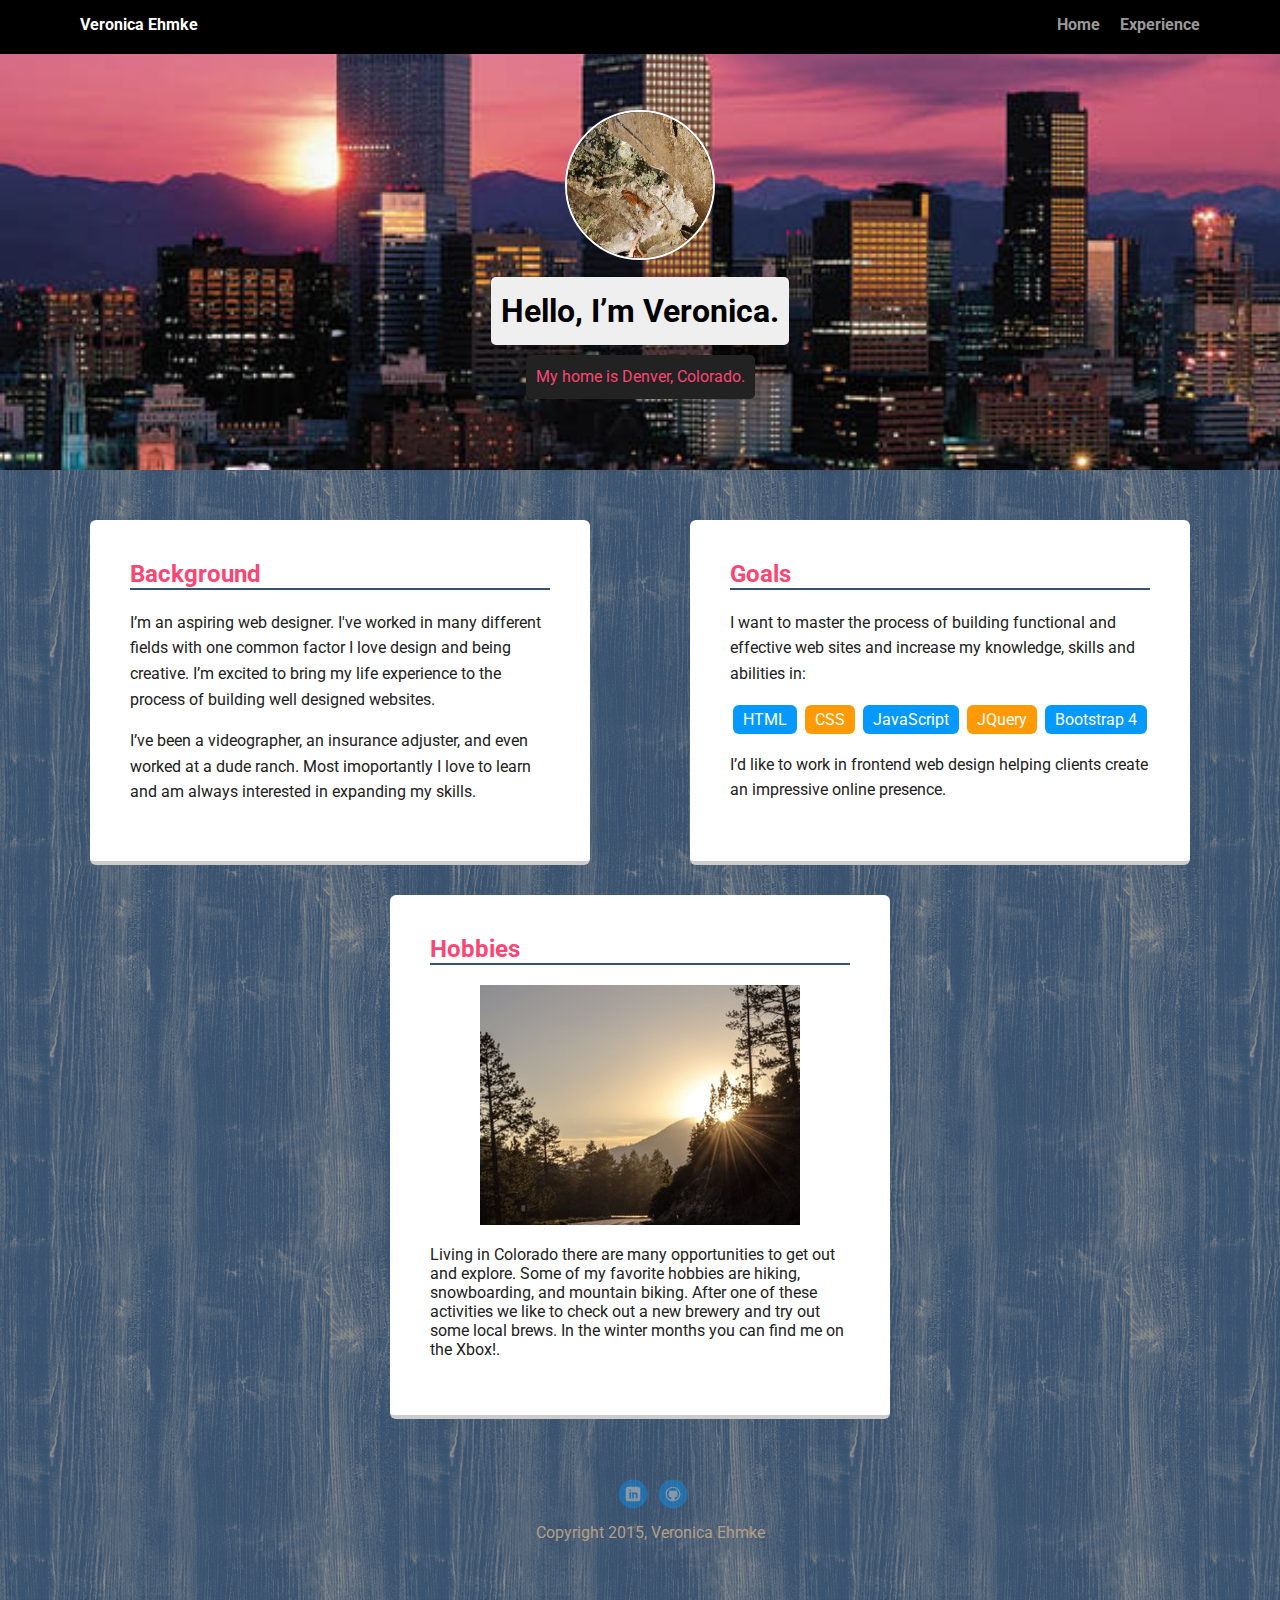
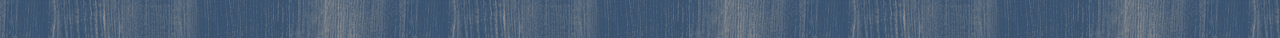
<file: portfolio_update_v1/index.html>
<!doctype html>
<html lang="en">
<head>
  <meta charset="utf-8">
  <title>Veronica Ehmke's Profile</title>
  <meta name="viewport" content="width=device-width, initial-scale=1.0">
  <link rel="stylesheet" href="styles.css">
  <link href="https://fonts.googleapis.com/css?family=Muli%7CRoboto:400,300,500,700,900" rel="stylesheet"></head>
  <body>

    <div class="main-nav">
        <ul class="nav">
          <li class="name">Veronica Ehmke</li>
          <li><a href="index.html">Home</a></li>
          <li><a href="experience.html">Experience</a></li>
        </ul>
    </div>

    <header>
      <img src="images/placeimg_640_480_people.jpg" alt="Photo of Veronica Ehmke" class="profile-image">
      <h1 class="tag name">Hello, I’m Veronica.</h1>
      <p class="tag location">My home is Denver, Colorado.</p>
    </header>

    <main class="flex">
      <div class="card">
        <h2>Background</h2>
        <p>I’m an aspiring web designer. I've worked in many different fields with one common factor I love design and being creative.  I’m excited to bring my life experience to the process of building well designed websites.</p>
        <p>I’ve been a videographer, an insurance adjuster, and even worked at a dude ranch.  Most imoportantly I love to learn and am always interested in expanding my skills.</p>
      </div>

      <div class="card">
        <h2>Goals</h2>
        <p>I want to master the process of building functional and effective web sites and increase my knowledge, skills and abilities in:</p>
        <ul class="skills">
          <li>HTML</li>
          <li>CSS</li>
          <li>JavaScript</li>
          <li>JQuery</li>
          <li>Bootstrap 4</li>
        </ul>
        <p>I’d like to work in frontend web design helping clients create an impressive online presence.</p>
      </div>
    </main>
    <div class= "hobbies">
    <h2>Hobbies</h2>
    <img src= "images/nature.jpg" alt= "mountain scenery" class= "mountains">
    <p>Living in Colorado there are many opportunities to get out and explore. Some of my favorite hobbies are hiking, snowboarding, and mountain biking.
      After one of these activities we like to check out a new brewery and try out some local brews. In the winter months you can find me on the Xbox!.</p>
    </div>
    <footer>
      <ul>
        <li><a href="https://www.linkedin.com/in/veronica-ehmke-1228a0161" target= "_blank" class="social linkedin">LinkedIn</a></li>
        <li><a href="https://github.com/VeronicaE12" target= "_blank" class="social github">Github</a></li>
      </ul>
      <p class="copyright">Copyright 2015, Veronica Ehmke</p>
    </footer>
  </body>
  </html>
</file>
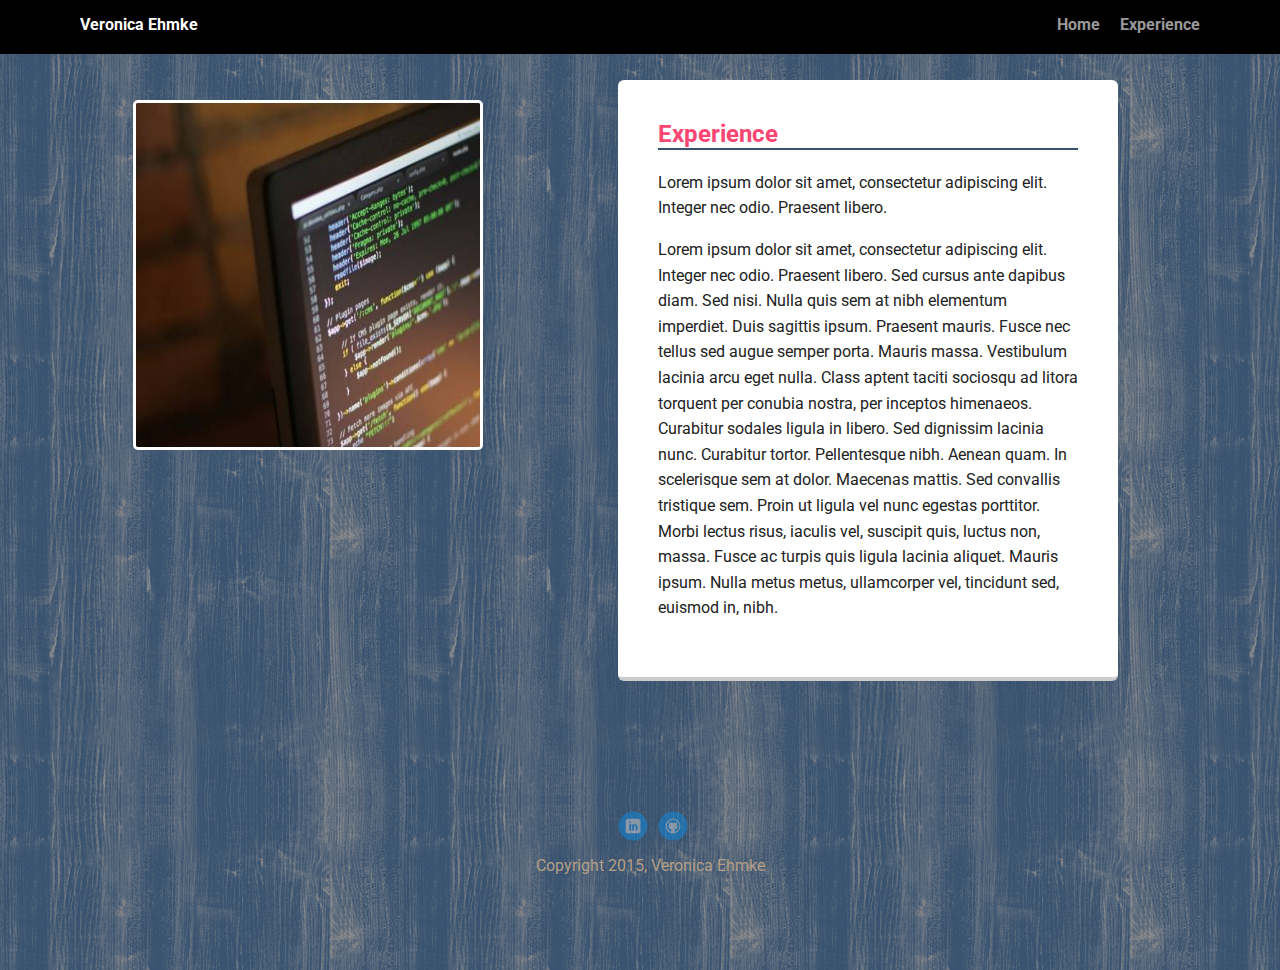
<file: portfolio_update_v1/experience.html>
<!DOCTYPE html>
<html lang="en" dir="ltr">
  <head>
    <meta charset="utf-8">
    <title>Experience</title>
    <meta name="viewport" content="width=device-width, initial-scale=1.0">
    <link rel="stylesheet" href="styles.css">
    <link href="https://fonts.googleapis.com/css?family=Muli%7CRoboto:400,300,500,700,900" rel="stylesheet">
  </head>
  <body>
    <div class="main-nav">
        <ul class="nav">
          <li class="name">Veronica Ehmke</li>
          <li><a href="index.html">Home</a></li>
          <li><a href="experience.html">Experience</a></li>
        </ul>
    </div>

    <main class="flex pastProject">
        <img src="images/project.jpg" alt="computer screen coding" class= "project">
      <div class="card">
        <h2>Experience</h2>
        <p>Lorem ipsum dolor sit amet, consectetur adipiscing elit. Integer nec odio. Praesent libero. </p>
        <p>Lorem ipsum dolor sit amet, consectetur adipiscing elit. Integer nec odio. Praesent libero. Sed cursus ante dapibus diam. Sed nisi. Nulla quis sem at nibh elementum imperdiet. Duis sagittis ipsum. Praesent mauris. Fusce nec tellus sed augue semper porta. Mauris massa. Vestibulum lacinia arcu eget nulla. Class aptent taciti sociosqu ad litora torquent per conubia nostra, per inceptos himenaeos. Curabitur sodales ligula in libero. Sed dignissim lacinia nunc. Curabitur tortor. Pellentesque nibh. Aenean quam. In scelerisque sem at dolor. Maecenas mattis. Sed convallis tristique sem. Proin ut ligula vel nunc egestas porttitor. Morbi lectus risus, iaculis vel, suscipit quis, luctus non, massa. Fusce ac turpis quis ligula lacinia aliquet. Mauris ipsum. Nulla metus metus, ullamcorper vel, tincidunt sed, euismod in, nibh. </p>
      </div>
    </main>

      <footer>
        <ul>
          <li><a href="https://www.linkedin.com/in/veronica-ehmke-1228a0161" target= "_blank" class="social linkedin">LinkedIn</a></li>
          <li><a href="https://github.com/VeronicaE12" target= "_blank" class="social github">Github</a></li>
        </ul>
        <p class="copyright">Copyright 2015, Veronica Ehmke</p>
      </footer>
  </body>
</html>
</file>
<file: portfolio_update_v1/styles.css>
/* Global Layout Set-up */
* {
  box-sizing: border-box;
}

body {
  margin: 0;
  padding: 0;
  text-align: center;
  font-family: 'Roboto', sans-serif;
  color: #222;
  background: #385270;
  background-image: url('images/purty-wood.png');
}
/* Link Styles */

a {
  text-decoration: none;
  color: #999;
}
a:hover {
  color: #6633ff;
}
h2 {
  color: #FA4673;
  border-bottom: solid 2px #385270;
}
/* Section Styles */

.main-nav {
  width: 100%;
  background: black;
  min-height: 30px;
  padding: 10px;
  position: fixed;
  text-align: center;
}
.nav {
  display: flex;
  justify-content: space-around;
  font-weight: 700;
  list-style-type: none;
  margin: 0 auto;
  padding: 0;
}

.nav .name {
    display: block;
    margin-right: auto;
    color: white;
}
.nav li {
  padding: 5px 10px 10px 10px;
}
.nav a {
  transition: all .5s;
}
.nav a:hover {
  color: white
}

header {
  text-align: center;
  background: url('images/denver-colorado.jpg') no-repeat top center;
  background-size: cover;
  overflow: hidden;
  padding-top: 60px;
}
header {
  line-height: 1.5;
}
header .profile-image {
  margin-top: 50px;
  width: 150px;
  height: 150px;
  border-radius: 50%;
  border: 2px solid white;
  transition: all .7s;
}
header .profile-image:hover {
  transform: scale(1.2) rotate(5deg);
}
.project {
  margin-top: 50px;
  width: 350px;
  height: 350px;
  border-radius: 5px;
  border: 3px solid white;
}

.tag {
  background-color: #efefef;
  color: black;
  padding: 10px;
  border-radius: 5px;
  display: table;
  margin: 10px auto;
}
.location {
  background-color: #222;
  color: #FA4673;
}
.card {
  margin: 30px;
  padding: 20px 40px 40px;
  max-width: 500px;
  text-align: left;
  background: #fff;
  border-bottom: 4px solid #ccc;
  border-radius: 6px;
  transition: all .5s;
}
.card:hover {
  border-color: #FA4673;
}
.pastProject {
  margin: 50px;
  padding: 50px 40px 40px;
  max-width: 500px;
}
.hobbies {
  display: block;
  clear: both;
  margin: 0 auto;
  padding: 20px 40px 40px;
  max-width: 500px;
  text-align: left;
  background: #fff;
  border-bottom: 4px solid #ccc;
  border-radius: 6px;
  transition: all .5s;
}
.mountains {
  margin-left: 50px;
}
ul.skills {
  padding: 0;
  text-align: center;
}

.skills li {
  border-radius: 6px;
  display: inline-block;
  background: #ff9904;
  color: white;
  padding: 5px 10px;
  margin: 2px;
}

.skills li:nth-child(odd) {
  background: #0399ff;
}

footer {
  width: 100%;
  min-height: 30px;
  padding: 20px 0 40px 20px;
}

footer .copyright {
  top: -8px;
  font-size: .75em;
  color: #B39E86;
}

footer ul {
  list-style-type: none;
  margin: 0;
  padding: 0;
}

footer ul li {
  display: inline-block;
}

a.social {
  display: inline-block;
  text-indent: -9999px;
  margin-left: 5px;
  width: 30px;
  height: 30px;
  background-size: 30px 30px;
  opacity: .4;
  transition: all .5s;
}
a.twitter {
  background-image: url(images/twitter.svg);
}
a.linkedin {
  background-image: url(images/linkedin.svg);
}
a.github {
  background-image: url(images/github.svg);
}
a.social:hover {
  opacity: 1;
}
.clearfix {
  clear: both;
}

/* Styles for larger screens */
@media screen and (min-width: 720px) {

  .flex {
      display: -ms-flexbox;      /* TWEENER - IE 10 */
      display: flex;
      max-width: 1200px;
      -ms-flex-pack: distribute;
      justify-content: space-around;
      margin: 0 auto;
  }

  header {
    min-height: 470px;
  }

  .nav {
    max-width: 1200px;
    padding: 0 30px;
  }


  main {
    padding-top: 20px;
  }

  main p {
    line-height: 1.6em;
  }

  footer {
    font-size: 1.3em;
    max-width: 1200px;
    margin: 40px auto;
  }

}
</file>
